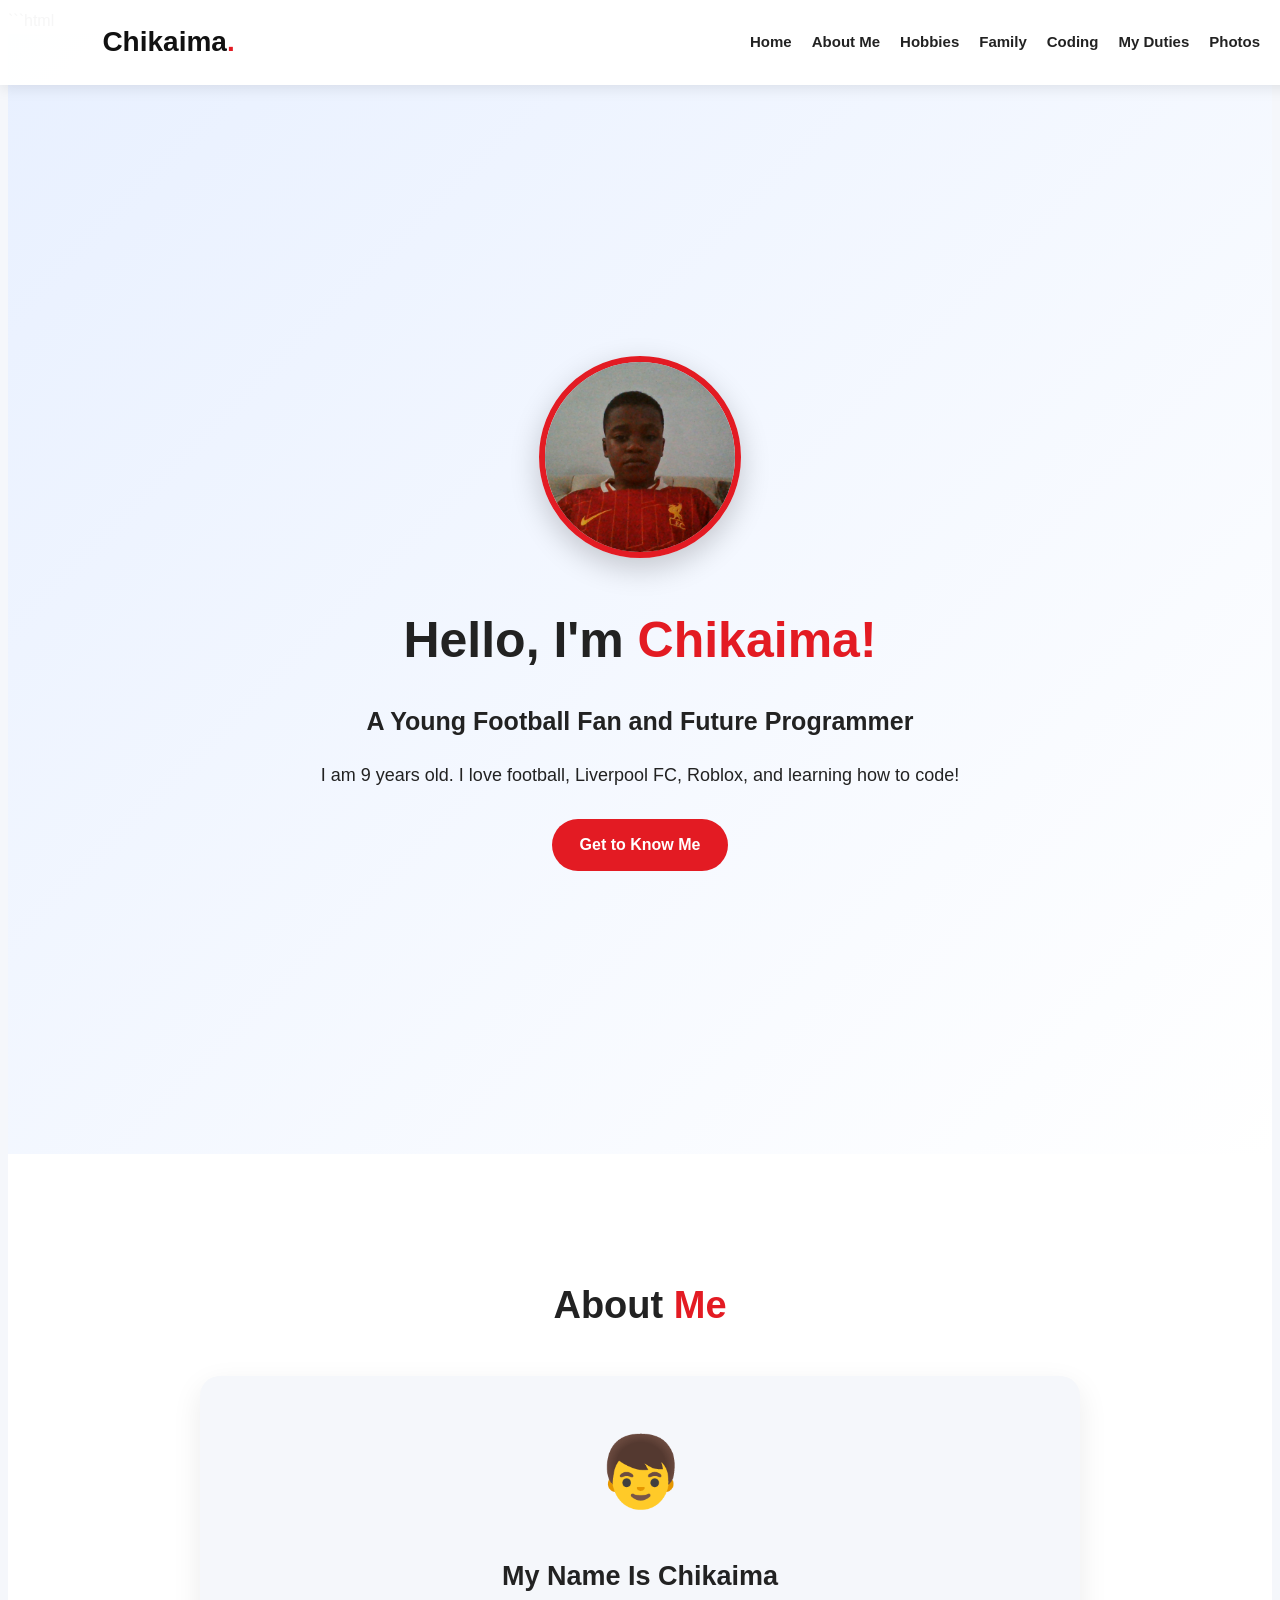
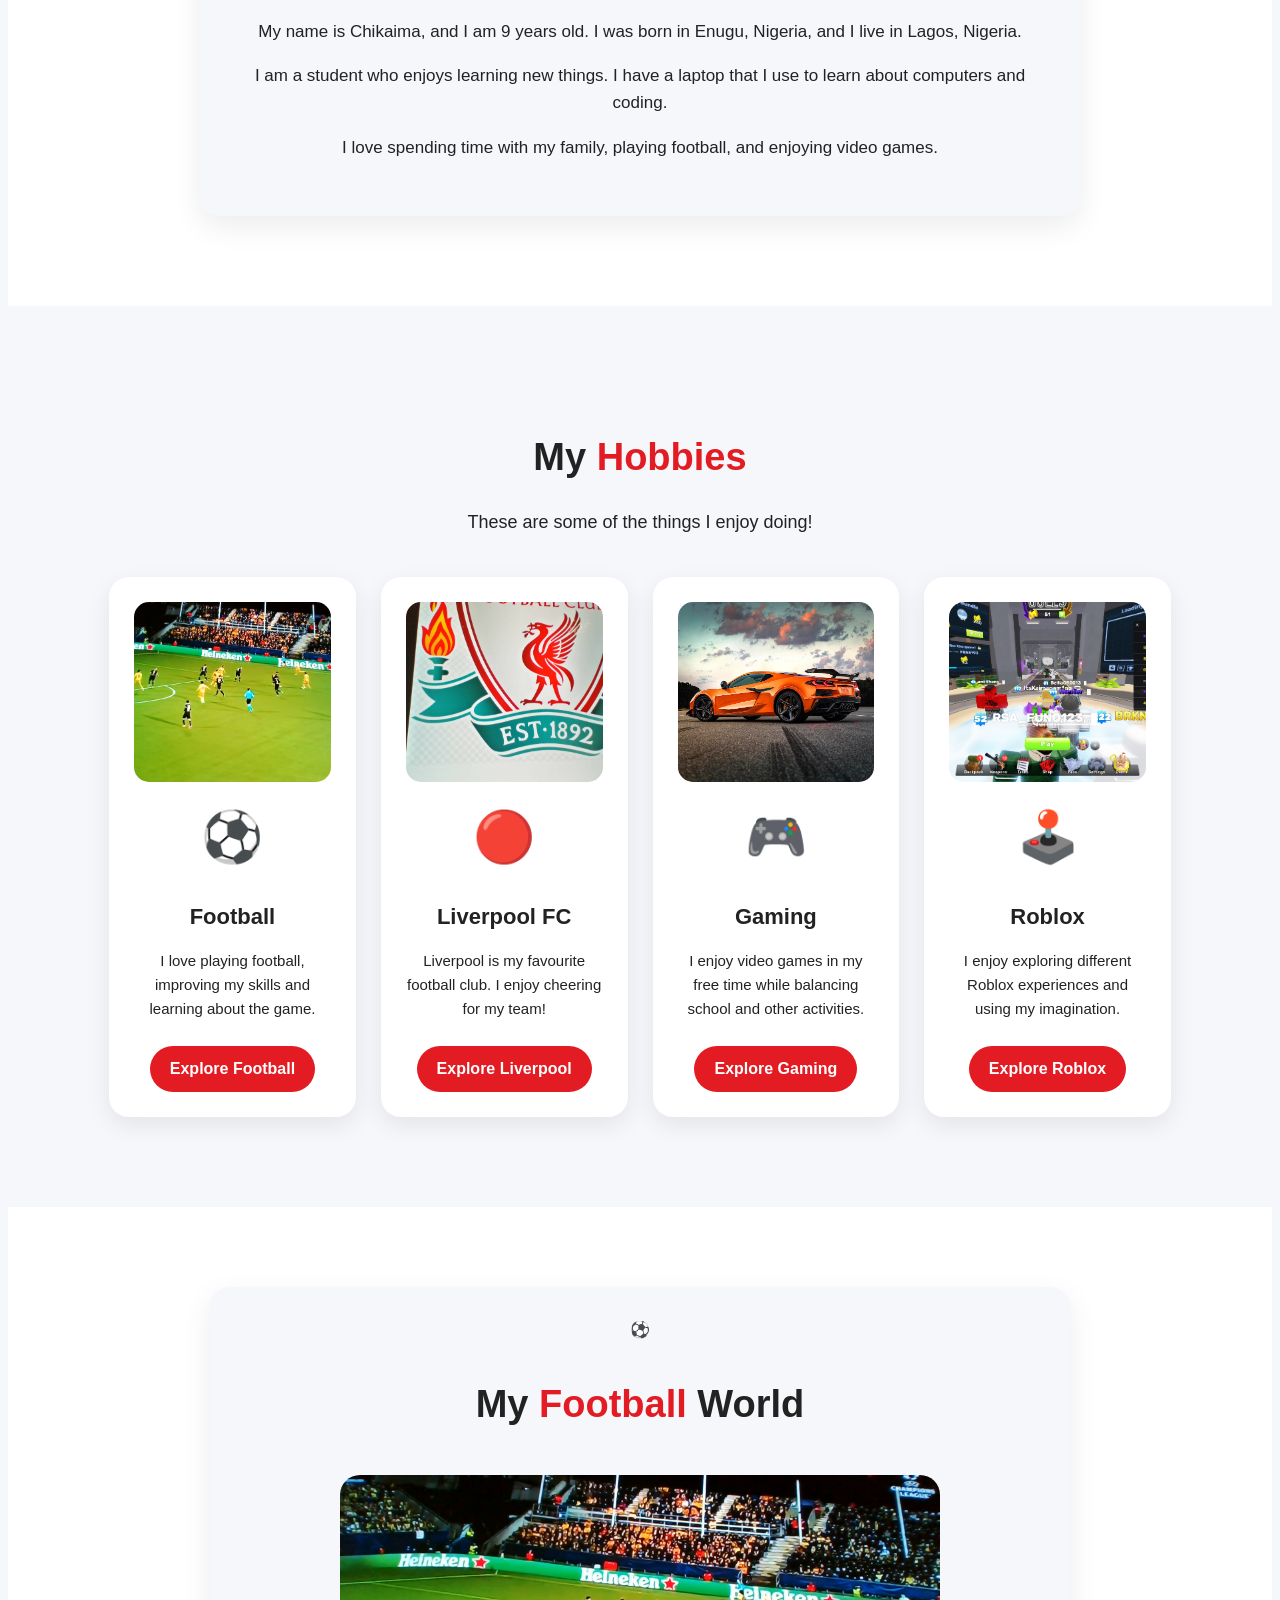
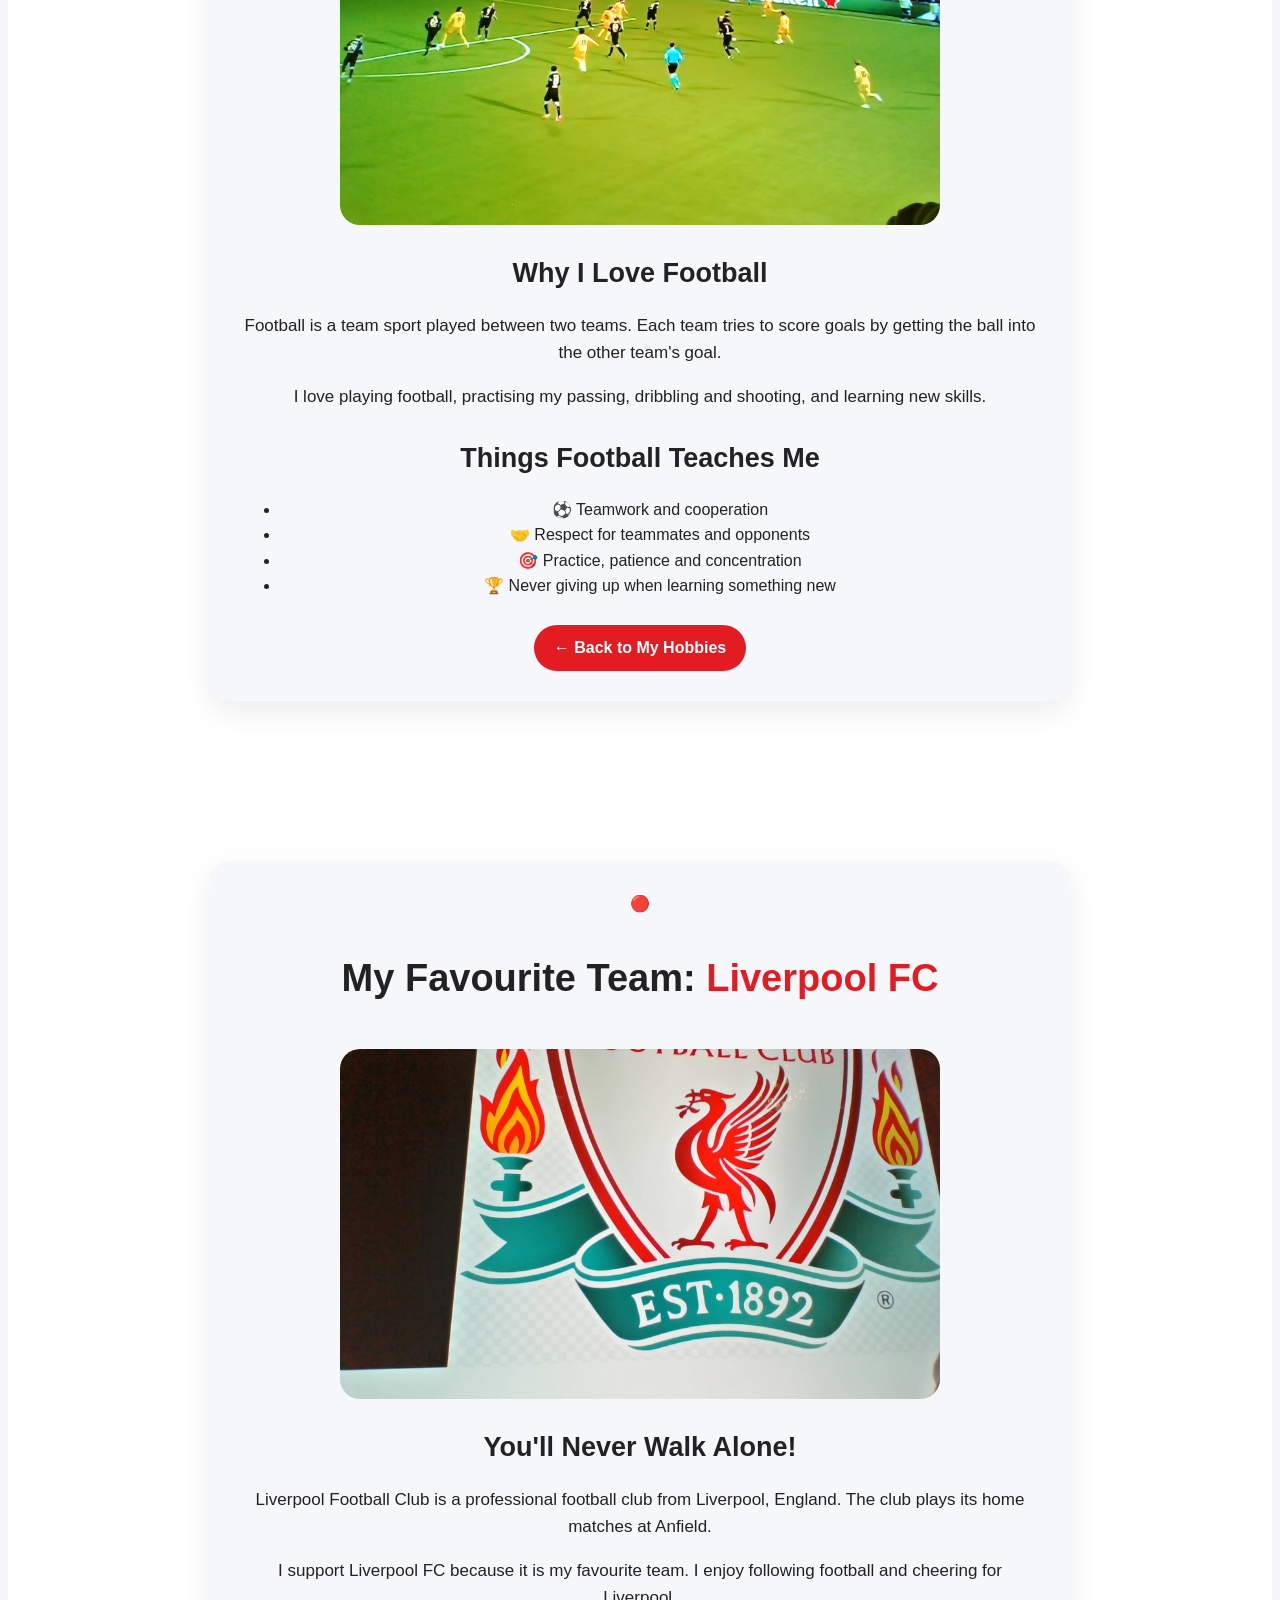
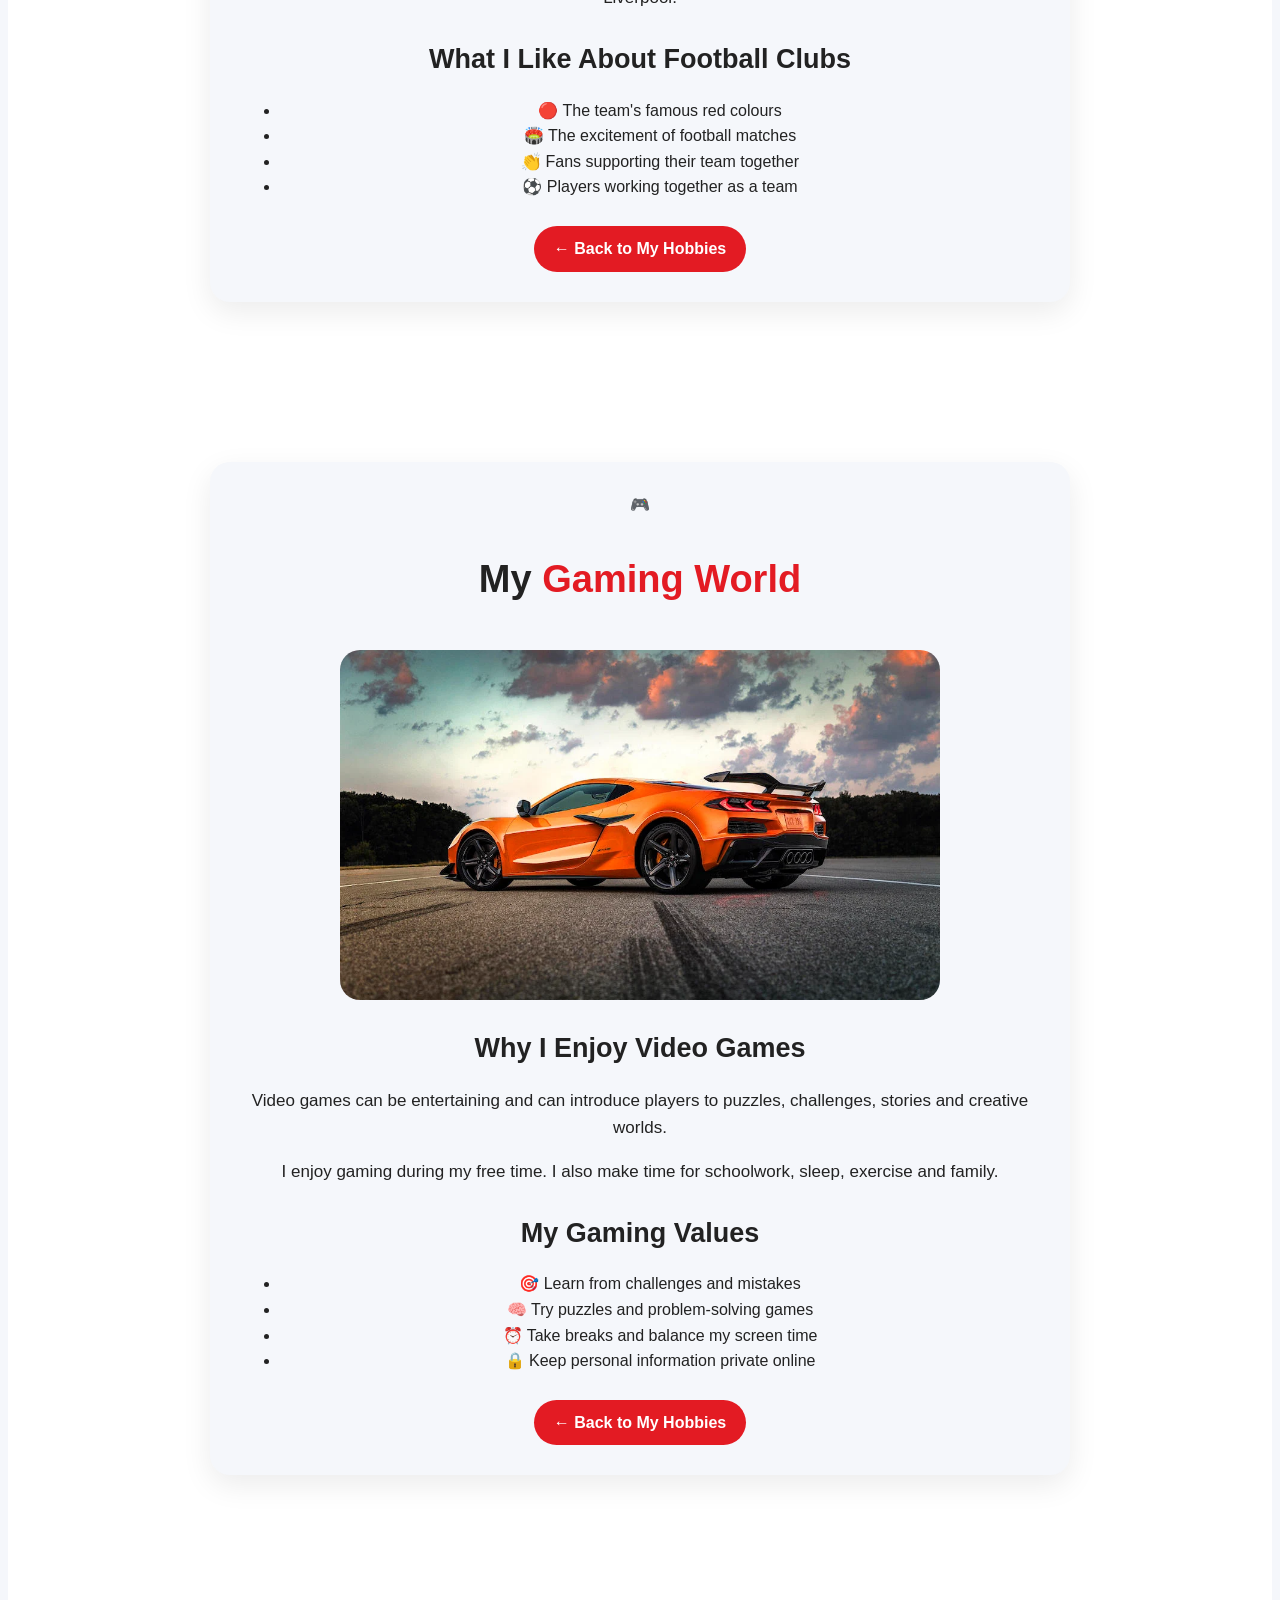
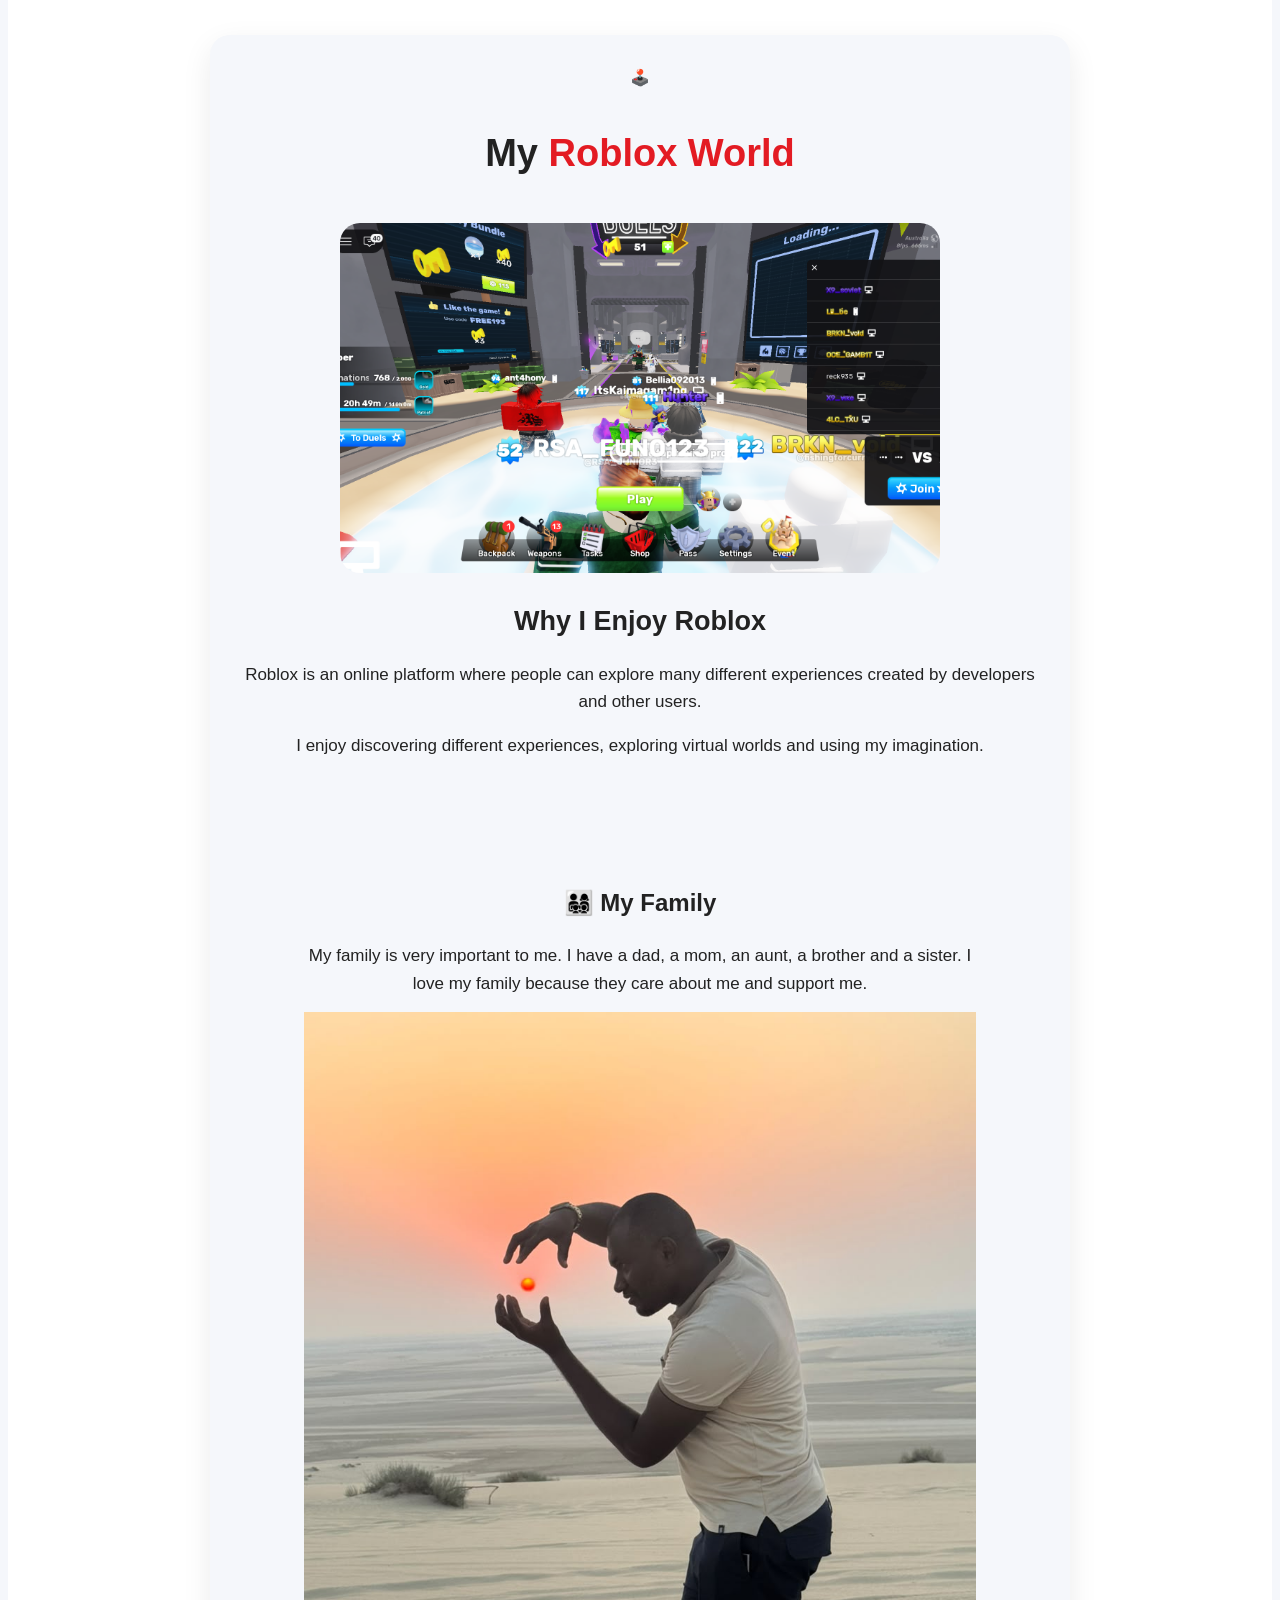
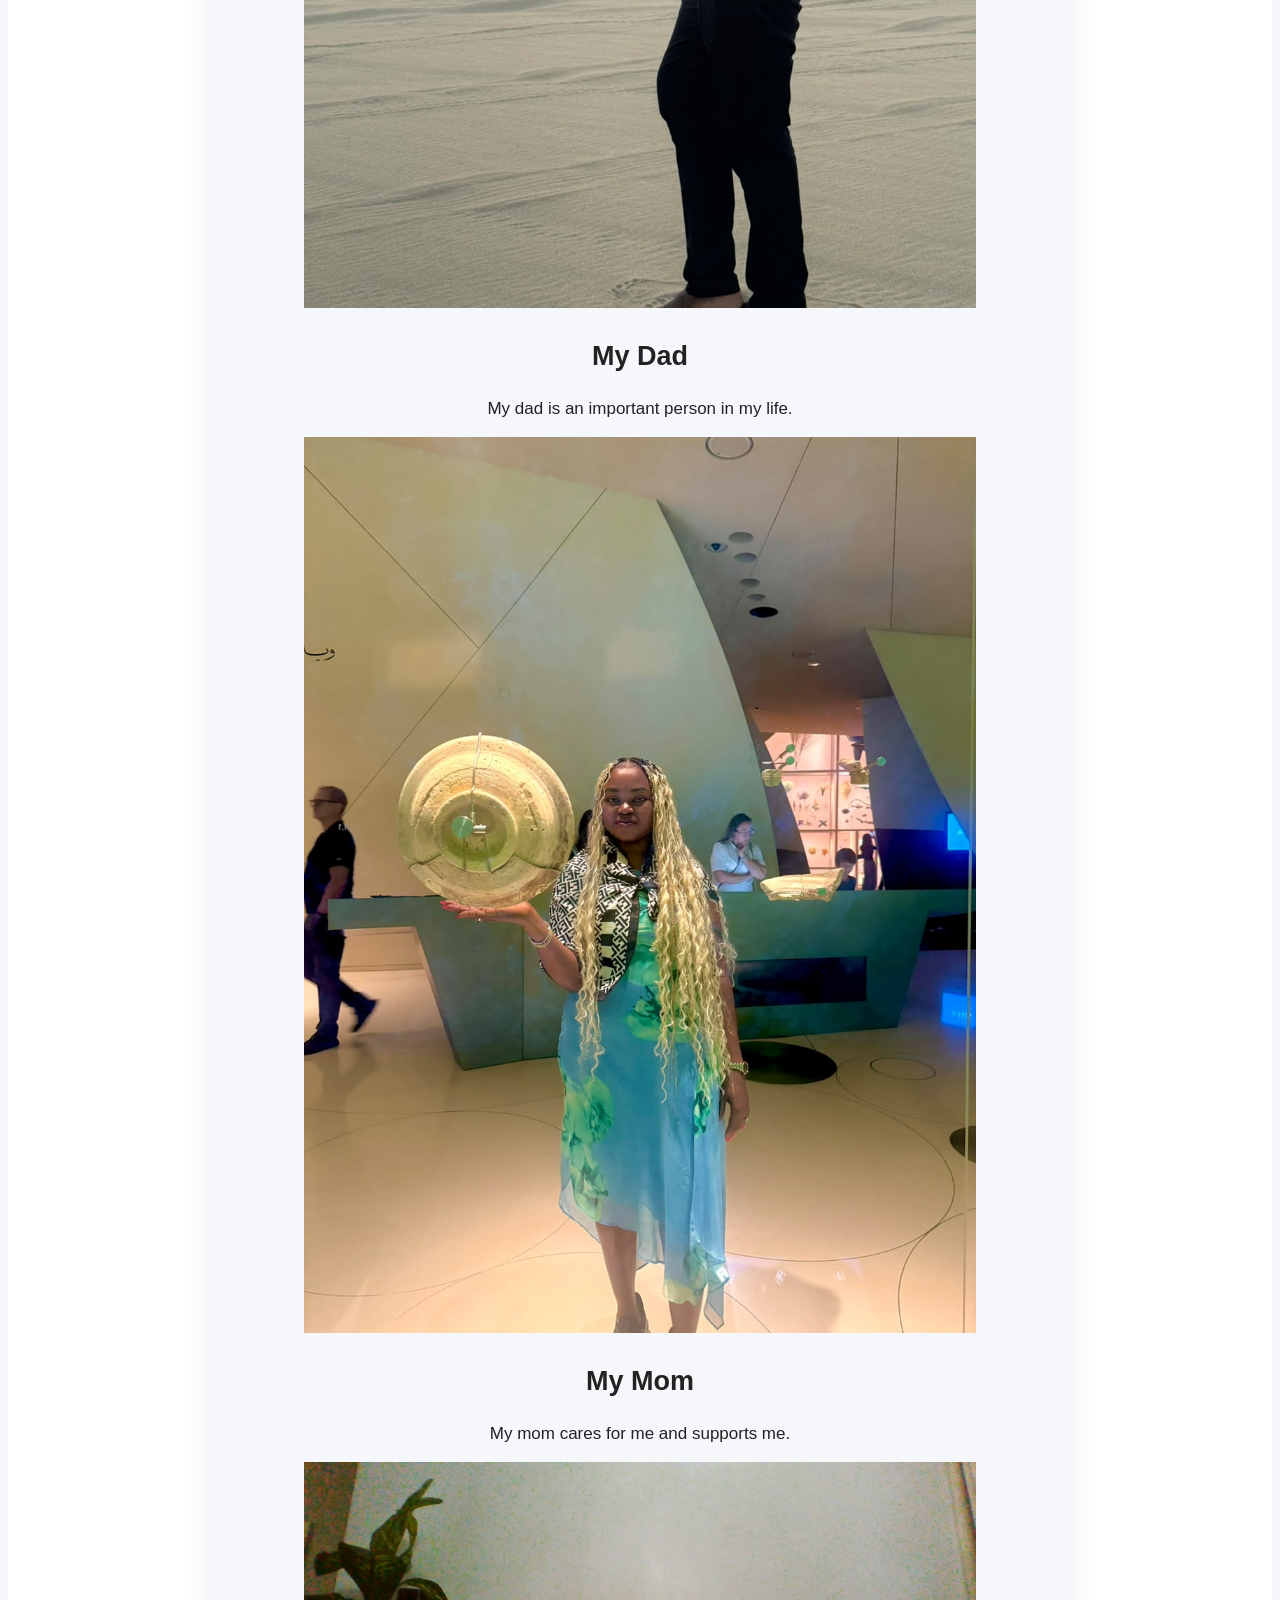
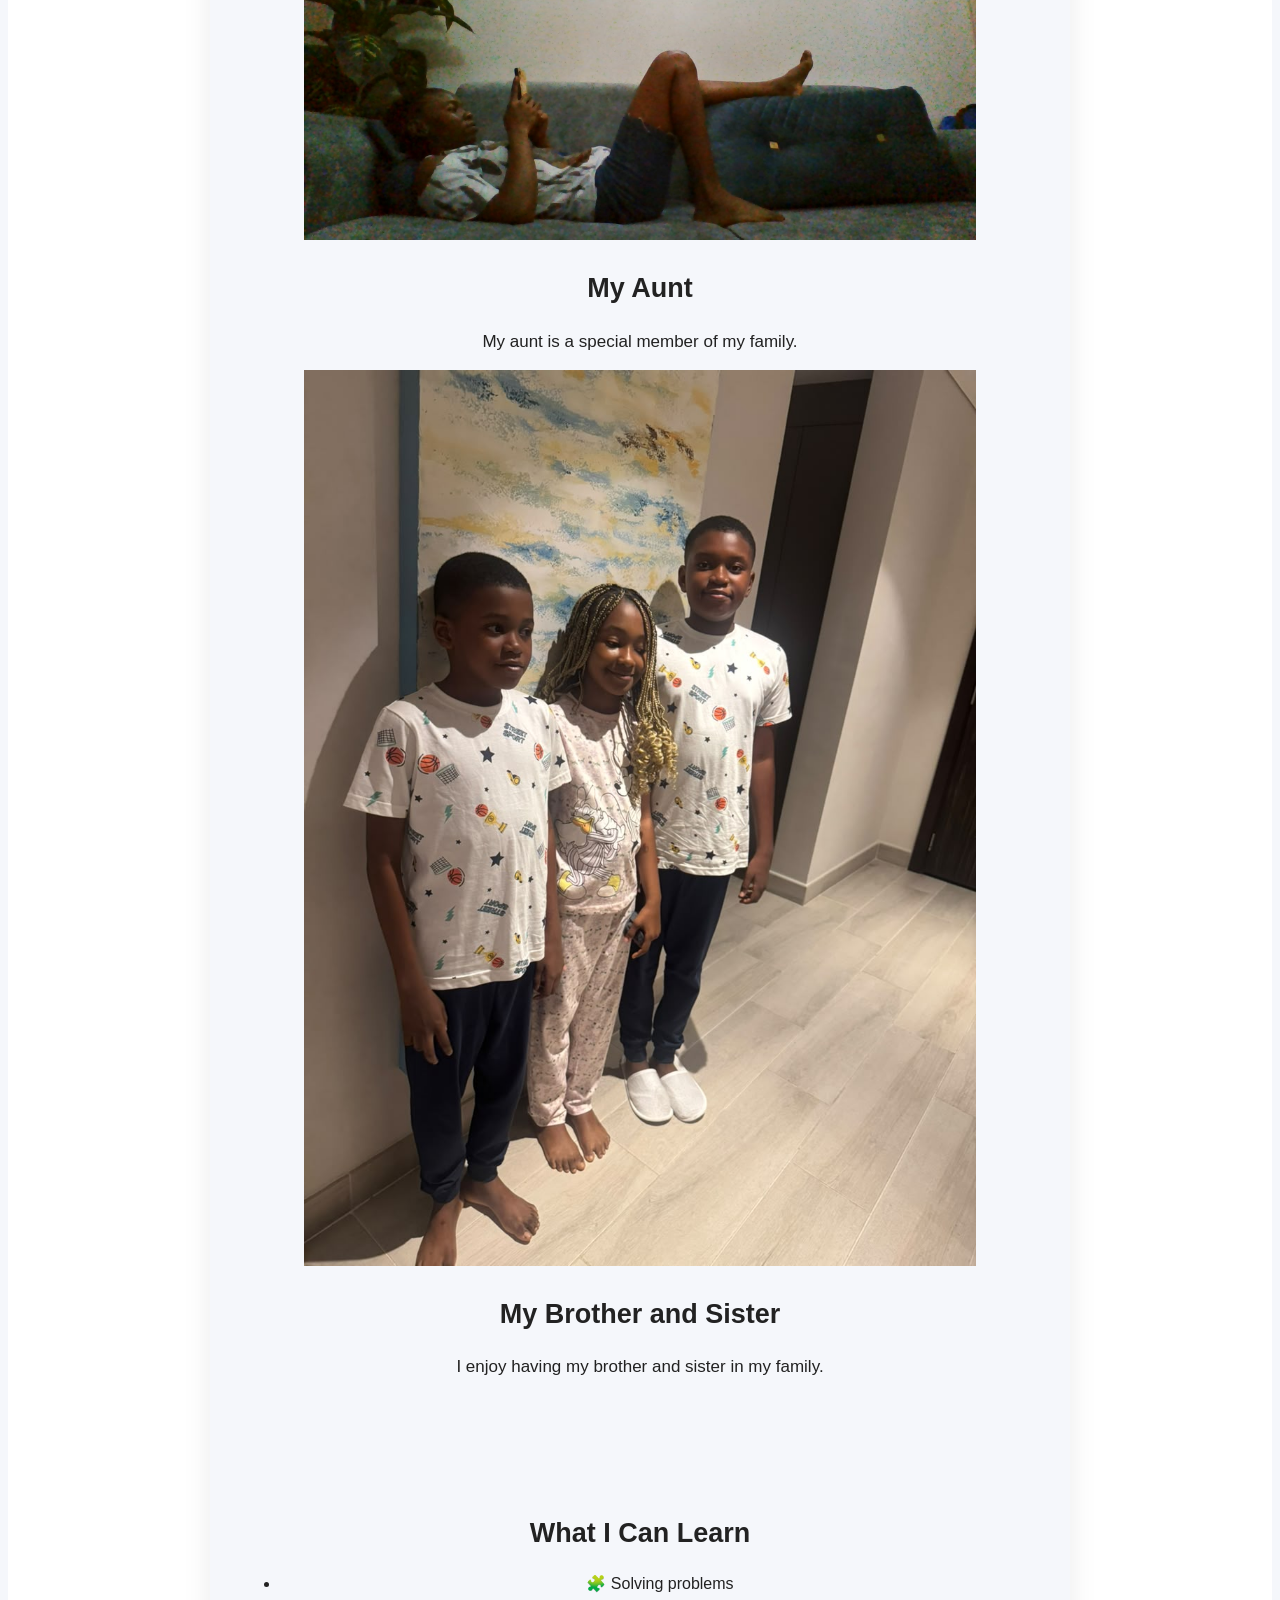
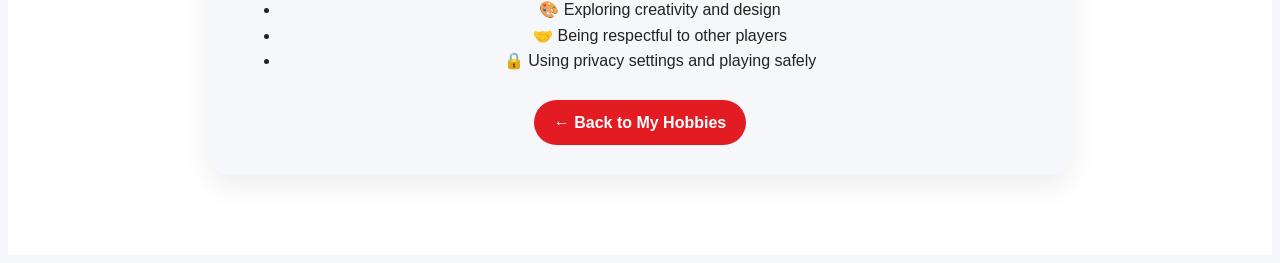
<file: index.html>
```html
<!DOCTYPE html>
<html lang="en">

<head>
    <meta charset="UTF-8">
    <meta name="viewport" content="width=device-width, initial-scale=1.0">

    <title>Chikaima | My Personal Portfolio</title>

    <link rel="stylesheet" href="style_video_updated.css">
</head>

<body>

    <!-- Navigation -->
    <header>
        <a href="#home" class="logo">Chikaima<span>.</span></a>

        <nav>
            <a href="#home">Home</a>
            <a href="#about">About Me</a>
            <a href="#hobbies">Hobbies</a>
            <a href="#family">Family</a>
            <a href="#coding">Coding</a>
            <a href="#responsibilities">My Duties</a>
            <a href="#photos">Photos</a>
            <a href="#video">Video</a>
            <a href="#goals">Goals</a>
        </nav>
    </header>


    <!-- HOME -->
    <section class="hero" id="home">

        <div class="hero-content">

            <img
                src="chikaima.jpg"
                alt="Photo of Chikaima"
                class="profile-pic clickable-image"
                onclick="openImage(this.src)"
            >

            <h1>Hello, I'm <span>Chikaima!</span></h1>

            <h2>A Young Football Fan and Future Programmer</h2>

            <p>
                I am 9 years old. I love football,
                Liverpool FC, Roblox, and learning
                how to code!
            </p>

            <a href="#about" class="btn">Get to Know Me</a>

        </div>

    </section>


    <!-- ABOUT ME -->
    <section class="about" id="about">

        <h2 class="heading">About <span>Me</span></h2>

        <div class="about-box">

            <div class="big-icon">👦</div>

            <h3>My Name Is Chikaima</h3>

            <p>
                My name is Chikaima, and I am 9 years old.
                I was born in Enugu, Nigeria, and I live
                in Lagos, Nigeria.
            </p>

            <p>
                I am a student who enjoys learning new
                things. I have a laptop that I use to
                learn about computers and coding.
            </p>

            <p>
                I love spending time with my family,
                playing football, and enjoying video games.
            </p>

        </div>

    </section>


<!-- MY HOBBIES -->
<section class="hobbies" id="hobbies">

    <h2 class="heading">My <span>Hobbies</span></h2>

    <p class="section-intro">
        These are some of the things I enjoy doing!
    </p>

    <div class="card-container">

        <!-- FOOTBALL CARD -->
        <div class="card hobby-card football-card">
            <a href="#football" class="hobby-image-link">
                <img src="football.jpeg" alt="Football"
                     class="hobby-image">
            </a>

            <div class="card-icon">⚽</div>
            <h3>Football</h3>

            <p>I love playing football, improving my skills
               and learning about the game.</p>

            <a href="#football" class="hobby-button">
                Explore Football
            </a>
        </div>

        <!-- LIVERPOOL CARD -->
        <div class="card hobby-card liverpool-card">
            <a href="#liverpool" class="hobby-image-link">
                <img src="liverpool.jpeg" alt="Liverpool FC"
                     class="hobby-image">
            </a>

            <div class="card-icon">🔴</div>
            <h3>Liverpool FC</h3>

            <p>Liverpool is my favourite football club.
               I enjoy cheering for my team!</p>

            <a href="#liverpool" class="hobby-button">
                Explore Liverpool
            </a>
        </div>

        <!-- GAMING CARD -->
        <div class="card hobby-card gaming-card">
            <a href="#gaming" class="hobby-image-link">
                <img src="GAMING.jpeg" alt="Video gaming"
                     class="hobby-image">
            </a>

            <div class="card-icon">🎮</div>
            <h3>Gaming</h3>

            <p>I enjoy video games in my free time
               while balancing school and other activities.</p>

            <a href="#gaming" class="hobby-button">
                Explore Gaming
            </a>
        </div>

        <!-- ROBLOX CARD -->
        <div class="card hobby-card roblox-card">
            <a href="#roblox" class="hobby-image-link">
                <img src="roblox.jpeg" alt="Roblox"
                     class="hobby-image">
            </a>

            <div class="card-icon">🕹️</div>
            <h3>Roblox</h3>

            <p>I enjoy exploring different Roblox experiences
               and using my imagination.</p>

            <a href="#roblox" class="hobby-button">
                Explore Roblox
            </a>
        </div>

    </div>
</section>


<!-- FOOTBALL DETAILS -->
<section class="hobby-details football-details" id="football">

    <div class="details-box">
        <span class="detail-emoji">⚽</span>
        <h2 class="heading">My <span>Football</span> World</h2>

        <img src="football.jpeg" alt="My favourite sport, football"
             class="details-image clickable-image"
             onclick="openImage(this.src)">

        <h3>Why I Love Football</h3>

        <p>
            Football is a team sport played between two teams.
            Each team tries to score goals by getting the ball
            into the other team's goal.
        </p>

        <p>
            I love playing football, practising my passing,
            dribbling and shooting, and learning new skills.
        </p>

        <h3>Things Football Teaches Me</h3>

        <ul class="detail-list">
            <li>⚽ Teamwork and cooperation</li>
            <li>🤝 Respect for teammates and opponents</li>
            <li>🎯 Practice, patience and concentration</li>
            <li>🏆 Never giving up when learning something new</li>
        </ul>

        <a href="#hobbies" class="hobby-button">← Back to My Hobbies</a>
    </div>

</section>


<!-- LIVERPOOL FC DETAILS -->
<section class="hobby-details liverpool-details" id="liverpool">

    <div class="details-box">
        <span class="detail-emoji">🔴</span>
        <h2 class="heading">My Favourite Team: <span>Liverpool FC</span></h2>

        <img src="liverpool.jpeg" alt="Liverpool Football Club"
             class="details-image clickable-image"
             onclick="openImage(this.src)">

        <h3>You'll Never Walk Alone!</h3>

        <p>
            Liverpool Football Club is a professional football
            club from Liverpool, England. The club plays its
            home matches at Anfield.
        </p>

        <p>
            I support Liverpool FC because it is my favourite
            team. I enjoy following football and cheering
            for Liverpool.
        </p>

        <h3>What I Like About Football Clubs</h3>

        <ul class="detail-list">
            <li>🔴 The team's famous red colours</li>
            <li>🏟️ The excitement of football matches</li>
            <li>👏 Fans supporting their team together</li>
            <li>⚽ Players working together as a team</li>
        </ul>

        <a href="#hobbies" class="hobby-button">← Back to My Hobbies</a>
    </div>

</section>


<!-- GAMING DETAILS -->
<section class="hobby-details gaming-details" id="gaming">

    <div class="details-box">
        <span class="detail-emoji">🎮</span>
        <h2 class="heading">My <span>Gaming World</span></h2>

        <img src="GAMING.jpeg" alt="Video games"
             class="details-image clickable-image"
             onclick="openImage(this.src)">

        <h3>Why I Enjoy Video Games</h3>

        <p>
            Video games can be entertaining and can introduce
            players to puzzles, challenges, stories and
            creative worlds.
        </p>

        <p>
            I enjoy gaming during my free time. I also make
            time for schoolwork, sleep, exercise and family.
        </p>

        <h3>My Gaming Values</h3>

        <ul class="detail-list">
            <li>🎯 Learn from challenges and mistakes</li>
            <li>🧠 Try puzzles and problem-solving games</li>
            <li>⏰ Take breaks and balance my screen time</li>
            <li>🔒 Keep personal information private online</li>
        </ul>

        <a href="#hobbies" class="hobby-button">← Back to My Hobbies</a>
    </div>

</section>


<!-- ROBLOX DETAILS -->
<section class="hobby-details roblox-details" id="roblox">

    <div class="details-box">
        <span class="detail-emoji">🕹️</span>
        <h2 class="heading">My <span>Roblox World</span></h2>

        <img src="roblox.jpeg" alt="Roblox gaming"
             class="details-image clickable-image"
             onclick="openImage(this.src)">

        <h3>Why I Enjoy Roblox</h3>

        <p>
            Roblox is an online platform where people can
            explore many different experiences created by
            developers and other users.
        </p>

        <p>
            I enjoy discovering different experiences,
            exploring virtual worlds and using my imagination.
        </p>
        
<!-- MY FAMILY SECTION -->
<section id="family" class="family-section">
    <h2>👨‍👩‍👧‍👦 My Family</h2>

    <p>
        My family is very important to me. I have a dad, a mom,
        an aunt, a brother and a sister. I love my family because
        they care about me and support me.
    </p>

    <div class="family-container">

        <div class="family-card">
            <img src="dad.jpeg" alt="My Dad">
            <h3>My Dad</h3>
            <p>My dad is an important person in my life.</p>
        </div>

        <div class="family-card">
            <img src="mom.jpeg" alt="My Mom">
            <h3>My Mom</h3>
            <p>My mom cares for me and supports me.</p>
        </div>

        <div class="family-card">
            <img src="aunt.jpg" alt="My Aunt">
            <h3>My Aunt</h3>
            <p>My aunt is a special member of my family.</p>
        </div>

        <div class="family-card">
            <img src="siblings.jpeg" alt="My Brother and Sister">
            <h3>My Brother and Sister</h3>
            <p>I enjoy having my brother and sister in my family.</p>
        </div>

    </div>

</section>



        <h3>What I Can Learn</h3>

        <ul class="detail-list">
            <li>🧩 Solving problems</li>
            <li>🎨 Exploring creativity and design</li>
            <li>🤝 Being respectful to other players</li>
            <li>🔒 Using privacy settings and playing safely</li>
        </ul>

        <a href="#hobbies" class="hobby-button">← Back to My Hobbies</a>
    </div>

</section>
</file>
<file: style_video_updated.css>
```css
/* =========================================
   GENERAL SETTINGS
========================================= */

* {
    margin: 0;
    padding: 0;
    box-sizing: border-box;
    scroll-behavior: smooth;
}

body {
    font-family: Arial, Helvetica, sans-serif;
    line-height: 1.6;
    background: #f5f7fb;
    color: #222;
}

section {
    padding: 90px 8%;
}

img {
    max-width: 100%;
    display: block;
}


/* =========================================
   HEADER / NAVIGATION
========================================= */

header {
    position: fixed;
    top: 0;
    left: 0;

    width: 100%;

    padding: 20px 8%;

    display: flex;
    justify-content: space-between;
    align-items: center;

    background: rgba(255, 255, 255, 0.96);

    box-shadow: 0 2px 15px rgba(0, 0, 0, 0.1);

    z-index: 1000;
}

.logo {
    font-size: 28px;
    font-weight: bold;

    color: #111;

    text-decoration: none;
}

.logo span {
    color: #e31b23;
}

nav {
    display: flex;
    gap: 20px;
    flex-wrap: wrap;
}

nav a {
    text-decoration: none;

    color: #222;

    font-size: 15px;

    font-weight: bold;

    transition: 0.3s;
}

nav a:hover {
    color: #e31b23;
}


/* =========================================
   HOME / HERO
========================================= */

.hero {
    min-height: 100vh;

    display: flex;
    justify-content: center;
    align-items: center;

    text-align: center;

    background: linear-gradient(
        135deg,
        #e8f0ff,
        #ffffff
    );

    padding-top: 130px;
}

.hero-content {
    max-width: 800px;
}

.profile-pic {
    width: 190px;
    height: 190px;

    object-fit: cover;

    border-radius: 50%;

    margin: 0 auto 25px;

    border: 6px solid #e31b23;

    box-shadow: 0 10px 30px rgba(0, 0, 0, 0.2);
}

.hero h1 {
    font-size: 50px;
    margin-bottom: 10px;
}

.hero h1 span {
    color: #e31b23;
}

.hero h2 {
    font-size: 25px;
    margin-bottom: 20px;
}

.hero p {
    font-size: 18px;

    max-width: 650px;

    margin: 0 auto 30px;
}


/* =========================================
   BUTTON
========================================= */

.btn {
    display: inline-block;

    padding: 13px 28px;

    background: #e31b23;

    color: white;

    text-decoration: none;

    border-radius: 30px;

    font-weight: bold;

    transition: 0.3s;
}

.btn:hover {
    background: #b80008;

    transform: translateY(-3px);
}


/* =========================================
   SECTION HEADINGS
========================================= */

.heading {
    text-align: center;

    font-size: 38px;

    margin-bottom: 40px;
}

.heading span {
    color: #e31b23;
}

.section-intro {
    text-align: center;

    max-width: 700px;

    margin: -20px auto 40px;

    font-size: 18px;
}


/* =========================================
   ABOUT
========================================= */

.about {
    background: white;

    text-align: center;
}

.about-box {
    max-width: 800px;

    margin: auto;

    padding: 40px;

    background: #f5f7fb;

    border-radius: 20px;

    box-shadow: 0 10px 30px rgba(0, 0, 0, 0.08);
}

.big-icon {
    font-size: 70px;

    margin-bottom: 15px;
}

.about-box h3 {
    font-size: 27px;

    margin-bottom: 20px;
}

.about-box p {
    margin-bottom: 15px;

    font-size: 17px;
}


/* =========================================
   HOBBIES
========================================= */

.hobbies {
    background: #f5f7fb;
}

.card-container {
    display: grid;

    grid-template-columns: repeat(4, 1fr);

    gap: 25px;
}

.card {
    background: white;

    padding: 25px;

    border-radius: 20px;

    text-align: center;

    box-shadow: 0 8px 25px rgba(0, 0, 0, 0.08);

    transition: 0.3s;
}

.card:hover {
    transform: translateY(-8px);

    box-shadow: 0 15px 35px rgba(0, 0, 0, 0.14);
}

.card-icon {
    font-size: 50px;

    margin: 10px 0;
}

.card h3 {
    font-size: 22px;

    margin-bottom: 10px;
}

.card p {
    font-size: 15px;
}


/* =========================================
   HOBBY IMAGES
========================================= */

.hobby-image {
    width: 100%;

    height: 180px;

    object-fit: cover;

    border-radius: 15px;

    margin-bottom: 15px;
}

.clickable-image {
    cursor: pointer;

    transition:
        transform 0.3s ease,
        box-shadow 0.3s ease;
}

.clickable-image:hover {
    transform: scale(1.04);

    box-shadow:
        0 10px 25px rgba(0, 0, 0, 0.2);
}


/* =========================================
   HOBBY BUTTON
========================================= */

.hobby-button {
    display: inline-block;

    margin-top: 18px;

    padding: 9px 18px;

    background: #e31b23;

    color: white;

    text-decoration: none;

    border-radius: 25px;

    font-weight: bold;

    transition: 0.3s;
}

.hobby-button:hover {
    background: #b80008;

    transform: scale(1.05);
}


/* =========================================
   HOBBY DETAILS
========================================= */

.hobby-details {
    background: white;

    text-align: center;
}

.details-box {
    max-width: 850px;

    margin: auto;

    padding: 35px;

    background: #f5f7fb;

    border-radius: 20px;

    box-shadow: 0 10px 30px rgba(0, 0, 0, 0.08);
}

.details-image {
    width: 100%;

    max-width: 650px;

    height: 350px;

    object-fit: cover;

    border-radius: 20px;

    margin: 0 auto 25px;
}

.details-box h3 {
    font-size: 27px;

    margin-bottom: 15px;
}

.details-box p {
    font-size: 17px;

    margin-bottom: 15px;
}


/* =========================================
   CODING
========================================= */

.coding {
    background: #e8f0ff;

    text-align: center;
}

.coding-box {
    max-width: 800px;

    margin: auto;

    padding: 40px;

    background: white;

    border-radius: 20px;

    box-shadow: 0 10px 30px rgba(0, 0, 0, 0.08);
}

.coding-box h3 {
    font-size: 27px;

    margin-bottom: 20px;
}

.coding-box p {
    font-size: 17px;

    margin-bottom: 15px;
}

.code-badges {
    display: flex;

    justify-content: center;

    gap: 12px;

    flex-wrap: wrap;

    margin-top: 25px;
}

.code-badges span {
    background: #111;

    color: white;

    padding: 9px 18px;

    border-radius: 20px;

    font-weight: bold;
}


/* =========================================
   FAMILY
========================================= */

.family {
    background: #f5f7fb;

    text-align: center;
}

.family-card {
    overflow: hidden;
}

.family-image {
    width: 100%;

    height: 200px;

    object-fit: cover;

    border-radius: 15px;

    margin-bottom: 15px;
}


/* =========================================
   RESPONSIBILITIES
========================================= */

.responsibilities {
    background: white;

    text-align: center;
}

.chores-box {
    max-width: 800px;

    margin: auto;

    display: flex;

    flex-direction: column;

    gap: 20px;
}

.chore {
    display: flex;

    align-items: center;

    gap: 20px;

    padding: 25px;

    background: #f5f7fb;

    border-radius: 15px;

    text-align: left;

    box-shadow: 0 5px 20px rgba(0, 0, 0, 0.07);
}

.chore > span {
    font-size: 45px;
}

.chore h3 {
    font-size: 21px;

    margin-bottom: 5px;
}

.proud {
    margin-top: 30px;

    font-size: 20px;

    font-weight: bold;
}


/* =========================================
   PHOTOS
========================================= */

.photos {
    background: #e8f0ff;
}

.photo-gallery {
    display: grid;

    grid-template-columns: repeat(3, 1fr);

    gap: 20px;
}

.photo-card {
    background: white;

    padding: 10px;

    border-radius: 15px;

    box-shadow: 0 8px 20px rgba(0, 0, 0, 0.1);

    overflow: hidden;
}

.photo-card img {
    width: 100%;

    height: 250px;

    object-fit: cover;

    border-radius: 10px;
}


/* =========================================
   VIDEO
========================================= */

.video-section {
    background: white;

    text-align: center;
}

.video-box {
    max-width: 900px;

    margin: auto;

    background: #111;

    padding: 15px;

    border-radius: 20px;

    box-shadow: 0 10px 35px rgba(0, 0, 0, 0.2);
}

.video-box video {
    width: 100%;

    max-height: 550px;

    border-radius: 12px;

    display: block;
}


/* =========================================
   GOALS
========================================= */

.goals {
    background: #f5f7fb;

    text-align: center;
}

.goals-box {
    max-width: 750px;

    margin: auto;

    background: white;

    padding: 35px;

    border-radius: 20px;

    box-shadow: 0 10px 30px rgba(0, 0, 0, 0.08);
}

.goals-box p {
    font-size: 19px;

    padding: 15px;

    border-bottom: 1px solid #ddd;
}

.goals-box p:last-child {
    border-bottom: none;
}


/* =========================================
   LARGE IMAGE POPUP
========================================= */

.image-modal {
    display: none;

    position: fixed;

    z-index: 9999;

    left: 0;

    top: 0;

    width: 100%;

    height: 100%;

    background: rgba(0, 0, 0, 0.92);

    justify-content: center;

    align-items: center;

    padding: 20px;
}

.image-modal img {
    max-width: 90%;

    max-height: 90vh;

    object-fit: contain;

    border-radius: 15px;

    box-shadow:
        0 0 30px rgba(255, 255, 255, 0.3);
}

.close-button {
    position: absolute;

    top: 15px;

    right: 30px;

    font-size: 55px;

    color: white;

    cursor: pointer;

    font-weight: bold;

    line-height: 1;

    transition: 0.3s;
}

.close-button:hover {
    transform: scale(1.2);
}


/* =========================================
   FOOTER
========================================= */

footer {
    background: #111;

    color: white;

    text-align: center;

    padding: 40px 20px;
}

footer h2 {
    margin-bottom: 10px;
}

footer p {
    margin-bottom: 8px;
}

.copyright {
    color: #aaa;

    margin-top: 20px;
}


/* =========================================
   TABLETS
========================================= */

@media (max-width: 1000px) {

    header {
        padding: 18px 5%;
    }

    nav {
        gap: 12px;
    }

    nav a {
        font-size: 13px;
    }

    section {
        padding: 80px 5%;
    }

    .card-container {
        grid-template-columns: repeat(2, 1fr);
    }

    .photo-gallery {
        grid-template-columns: repeat(2, 1fr);
    }

    .hero h1 {
        font-size: 42px;
    }
}


/* =========================================
   MOBILE PHONES
========================================= */

@media (max-width: 650px) {

    header {
        position: relative;

        flex-direction: column;

        gap: 15px;

        padding: 18px 5%;
    }

    nav {
        justify-content: center;

        gap: 10px;
    }

    nav a {
        font-size: 12px;
    }

    section {
        padding: 65px 5%;
    }

    .hero {
        min-height: auto;

        padding-top: 80px;

        padding-bottom: 80px;
    }

    .hero h1 {
        font-size: 34px;
    }

    .hero h2 {
        font-size: 20px;
    }

    .hero p {
        font-size: 16px;
    }

    .profile-pic {
        width: 150px;

        height: 150px;
    }

    .heading {
        font-size: 30px;
    }

    .card-container {
        grid-template-columns: 1fr;
    }

    .photo-gallery {
        grid-template-columns: 1fr;
    }

    .photo-card img {
        height: 280px;
    }

    .about-box,
    .coding-box,
    .details-box,
    .goals-box {
        padding: 25px;
    }

    .details-image {
        height: 250px;
    }

    .chore {
        padding: 18px;

        gap: 12px;
    }

    .chore > span {
        font-size: 35px;
    }

    .image-modal img {
        max-width: 95%;

        max-height: 80vh;
    }

    .close-button {
        top: 10px;

        right: 20px;

        font-size: 42px;
    }

    footer {
        padding: 30px 15px;
    }
}


/* =========================================
   VERY SMALL PHONES
========================================= */

@media (max-width: 400px) {

    .hero h1 {
        font-size: 29px;
    }

    .hero h2 {
        font-size: 18px;
    }

    .heading {
        font-size: 27px;
    }

    nav {
        gap: 7px;
    }

    nav a {
        font-size: 11px;
    }

    .photo-card img {
        height: 230px;
    }

}
```
```css
/* =========================================
   CLICKABLE IMAGES
========================================= */

.clickable-image {
    cursor: pointer;
    transition: transform 0.3s ease, box-shadow 0.3s ease;
}

.clickable-image:hover {
    transform: scale(1.04);
}


/* =========================================
   HOBBY IMAGES
========================================= */

.hobby-image {
    width: 100%;
    height: 180px;
    object-fit: cover;
    border-radius: 15px;
    margin-bottom: 15px;
}


/* =========================================
   FAMILY IMAGES
========================================= */

.family-image {
    width: 100%;
    height: 200px;
    object-fit: cover;
    border-radius: 15px;
    margin-bottom: 15px;
}


/* =========================================
   HOBBY DETAILS
========================================= */

.hobby-details {
    padding: 80px 8%;
    text-align: center;
}

.details-box {
    max-width: 800px;
    margin: auto;
    padding: 30px;
    border-radius: 20px;
}

.details-image {
    width: 100%;
    max-width: 600px;
    height: 350px;
    object-fit: cover;
    border-radius: 20px;
    margin-bottom: 25px;
}


/* =========================================
   BUTTONS
========================================= */

.hobby-button {
    display: inline-block;
    padding: 10px 20px;
    margin-top: 10px;
    border-radius: 25px;
    text-decoration: none;
    font-weight: bold;
}


/* =========================================
   LARGE IMAGE POPUP
========================================= */

.image-modal {
    display: none;

    position: fixed;
    z-index: 9999;

    left: 0;
    top: 0;

    width: 100%;
    height: 100%;

    background: rgba(0, 0, 0, 0.9);

    justify-content: center;
    align-items: center;

    padding: 20px;
}


/* Large image */

.image-modal img {
    max-width: 90%;
    max-height: 90%;

    object-fit: contain;

    border-radius: 15px;

    box-shadow: 0 0 30px rgba(255, 255, 255, 0.3);
}


/* Close X */

.close-button {
    position: absolute;

    top: 20px;
    right: 35px;

    font-size: 50px;

    color: white;

    cursor: pointer;

    font-weight: bold;

    z-index: 10000;
}


/* Mobile phones */

@media (max-width: 600px) {

    .image-modal img {
        max-width: 95%;
        max-height: 80%;
    }

    .close-button {
        right: 20px;
        top: 10px;
        font-size: 40px;
    }

    .hobby-image,
    .family-image {
        height: 160px;
    }

    .details-image {
        height: 250px;
    }

}
```
</file>
